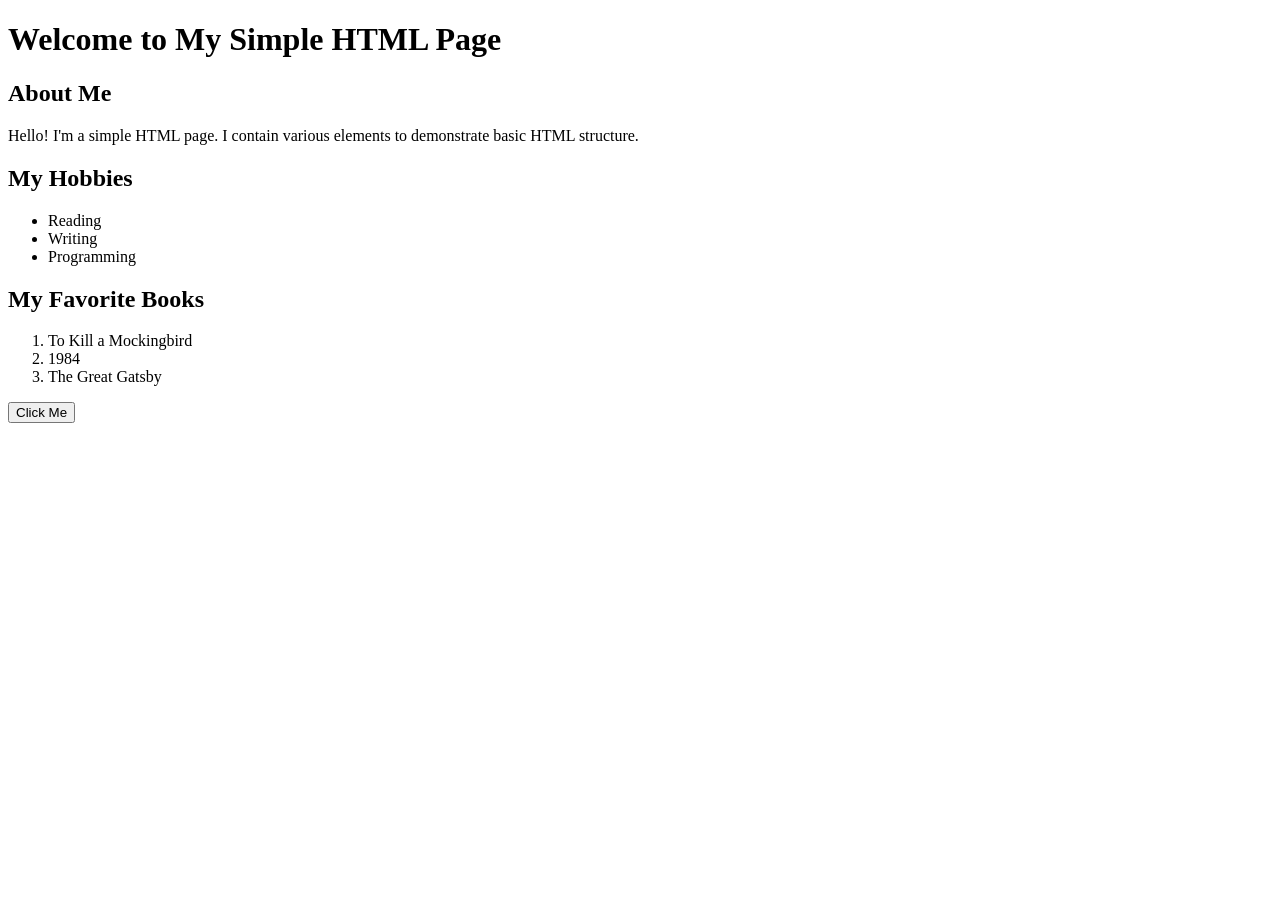
<file: lb12/index.html>
<!DOCTYPE html>
<html lang="en">
  <head>
    <meta charset="UTF-8" />
    <meta name="viewport" content="width=device-width, initial-scale=1.0" />
    <title>Simple HTML Page</title>
  </head>
  <body>
    <h1>Welcome to My Simple HTML Page</h1>

    <div id="div1">
      <h2>About Me</h2>
      <p>
        Hello! I'm a simple HTML page. I contain various elements to demonstrate
        basic HTML structure.
      </p>
    </div>
    <div>
      <h2>My Hobbies</h2>
      <ul>
        <li>Reading</li>
        <li>Writing</li>
        <li>Programming</li>
      </ul>
    </div>
    <div>
      <h2>My Favorite Books</h2>
      <ol>
        <li>To Kill a Mockingbird</li>
        <li>1984</li>
        <li>The Great Gatsby</li>
      </ol>
    </div>
    <button onclick="clickHandler()">Click Me</button>
    <script src="script.js"></script>
  </body>
</html>
</file>
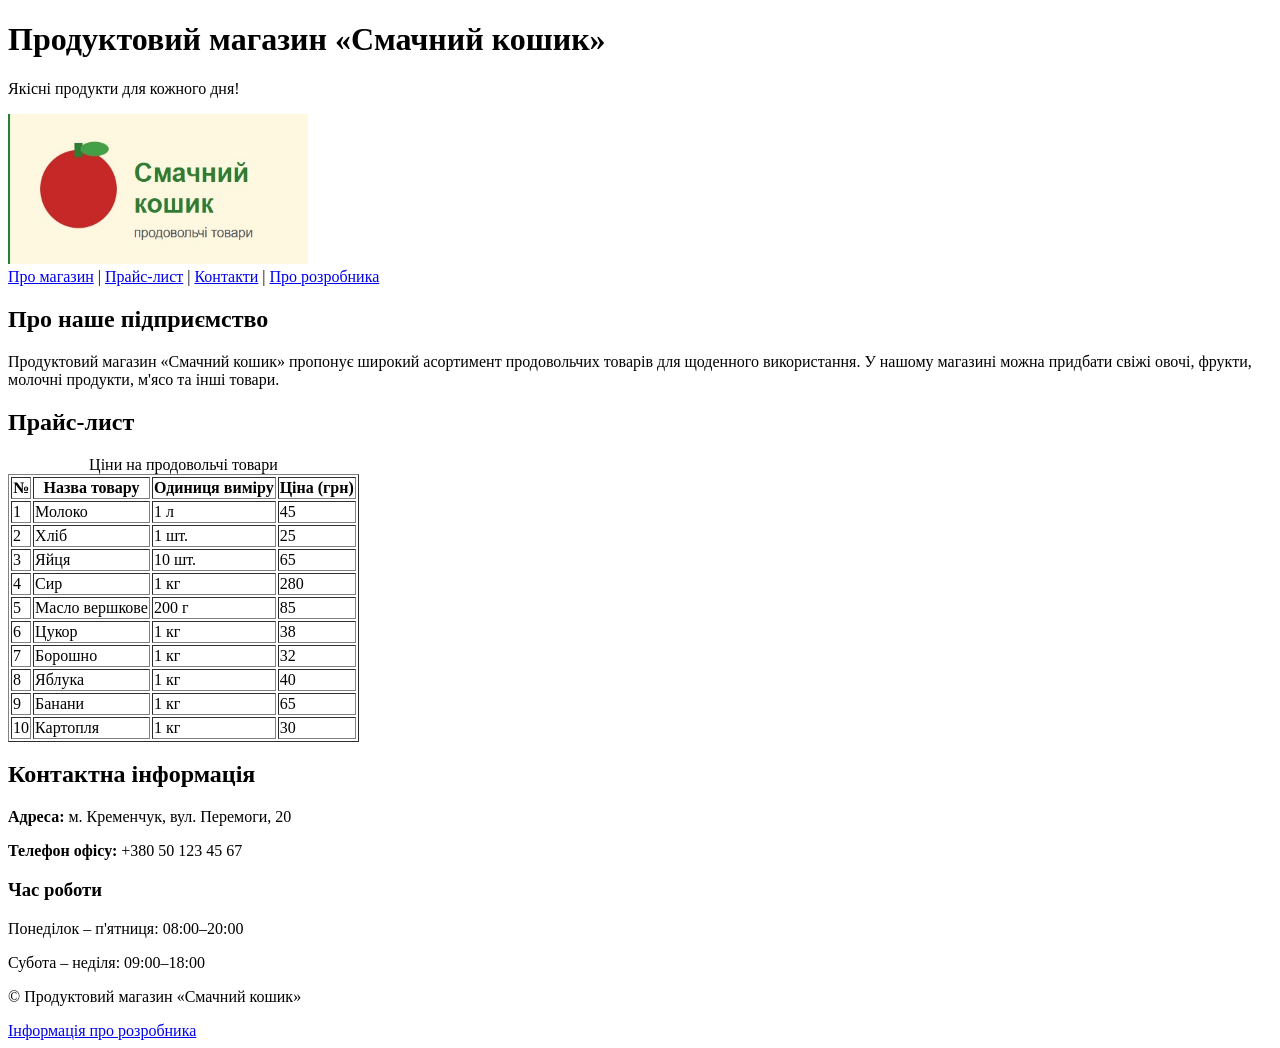
<file: lb5/index.html>
<!DOCTYPE html>
<html lang="uk">
<head>
    <meta charset="UTF-8">
    <title>Продуктовий магазин</title>
</head>
<body>
    <header>
        <h1>Продуктовий магазин «Смачний кошик»</h1>
        <p>Якісні продукти для кожного дня!</p>
        <a href="index.html">
            <img src="logo.jpg" width="300" height="150">
        <nav>
            <a href="#about">Про магазин</a> |
            <a href="#price">Прайс-лист</a> |
            <a href="#contacts">Контакти</a> |
            <a href="author.html">Про розробника</a>
        </nav>
    </header>
    <main>
        <section id="about">
            <h2>Про наше підприємство</h2>
            <p>
                Продуктовий магазин «Смачний кошик» пропонує широкий асортимент
                продовольчих товарів для щоденного використання.
                У нашому магазині можна придбати свіжі овочі,
                фрукти, молочні продукти, м'ясо та інші товари.
            </p>
        </section>
        <section id="price">
            <h2>Прайс-лист</h2>
            <table border="1">
                <caption>Ціни на продовольчі товари</caption>
                <thead>
                    <tr>
                        <th>№</th>
                        <th>Назва товару</th>
                        <th>Одиниця виміру</th>
                        <th>Ціна (грн)</th>
                    </tr>
                </thead>
                <tbody>
                    <tr>
                        <td>1</td>
                        <td>Молоко</td>
                        <td>1 л</td>
                        <td>45</td>
                    </tr>
                    <tr>
                        <td>2</td>
                        <td>Хліб</td>
                        <td>1 шт.</td>
                        <td>25</td>
                    </tr>
                    <tr>
                        <td>3</td>
                        <td>Яйця</td>
                        <td>10 шт.</td>
                        <td>65</td>
                    </tr>
                    <tr>
                        <td>4</td>
                        <td>Сир</td>
                        <td>1 кг</td>
                        <td>280</td>
                    </tr>
                    <tr>
                        <td>5</td>
                        <td>Масло вершкове</td>
                        <td>200 г</td>
                        <td>85</td>
                    </tr>
                    <tr>
                        <td>6</td>
                        <td>Цукор</td>
                        <td>1 кг</td>
                        <td>38</td>
                    </tr>
                    <tr>
                        <td>7</td>
                        <td>Борошно</td>
                        <td>1 кг</td>
                        <td>32</td>
                    </tr>
                    <tr>
                        <td>8</td>
                        <td>Яблука</td>
                        <td>1 кг</td>
                        <td>40</td>
                    </tr>
                    <tr>
                        <td>9</td>
                        <td>Банани</td>
                        <td>1 кг</td>
                        <td>65</td>
                    </tr>
                    <tr>
                        <td>10</td>
                        <td>Картопля</td>
                        <td>1 кг</td>
                        <td>30</td>
                    </tr>
                </tbody>
            </table>
        </section>
        <section id="contacts">
            <h2>Контактна інформація</h2>
            <p><strong>Адреса:</strong> м. Кременчук, вул. Перемоги, 20</p>
            <p><strong>Телефон офісу:</strong> +380 50 123 45 67</p>
            <h3>Час роботи</h3>
            <p>Понеділок – п'ятниця: 08:00–20:00</p>
            <p>Субота – неділя: 09:00–18:00</p>
        </section>
    </main>
    <footer>
        <p>© Продуктовий магазин «Смачний кошик»</p>
        <a href="author.html">Інформація про розробника</a>
    </footer>
</body>
</html>
</file>
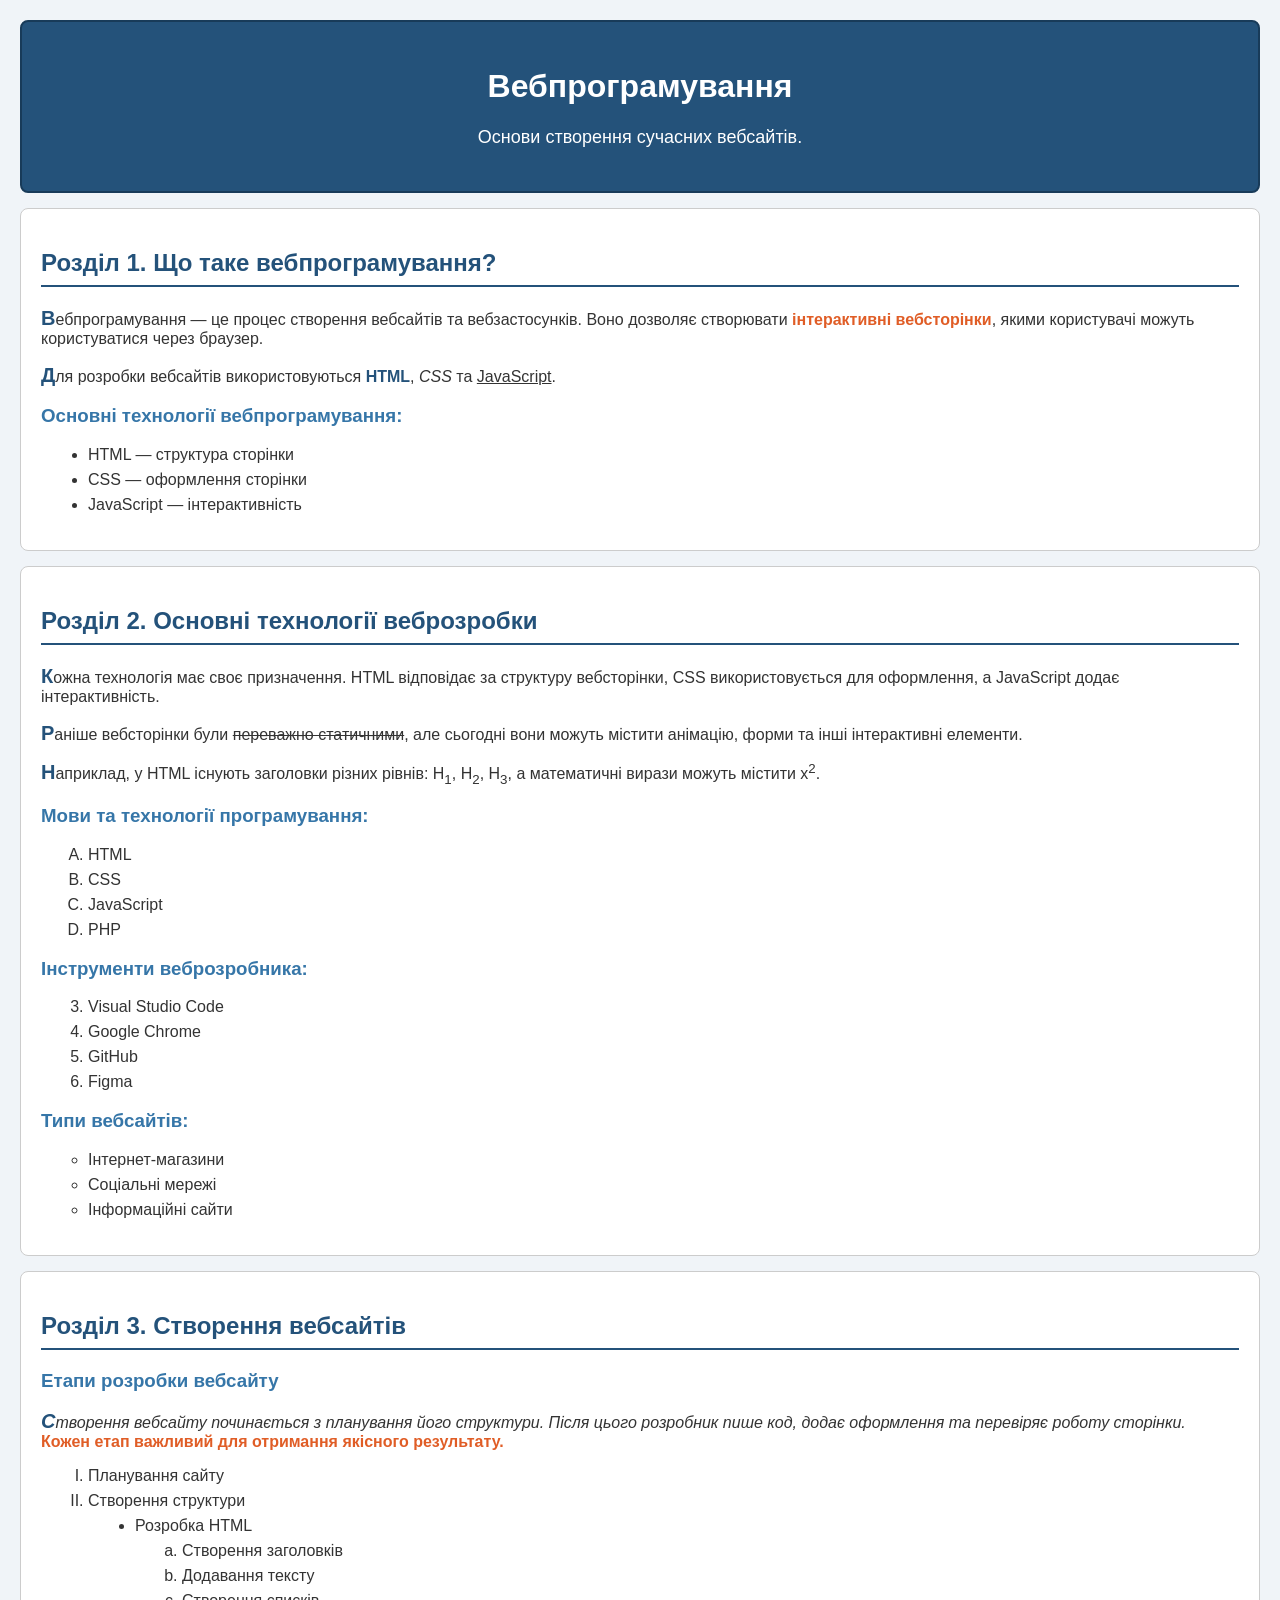
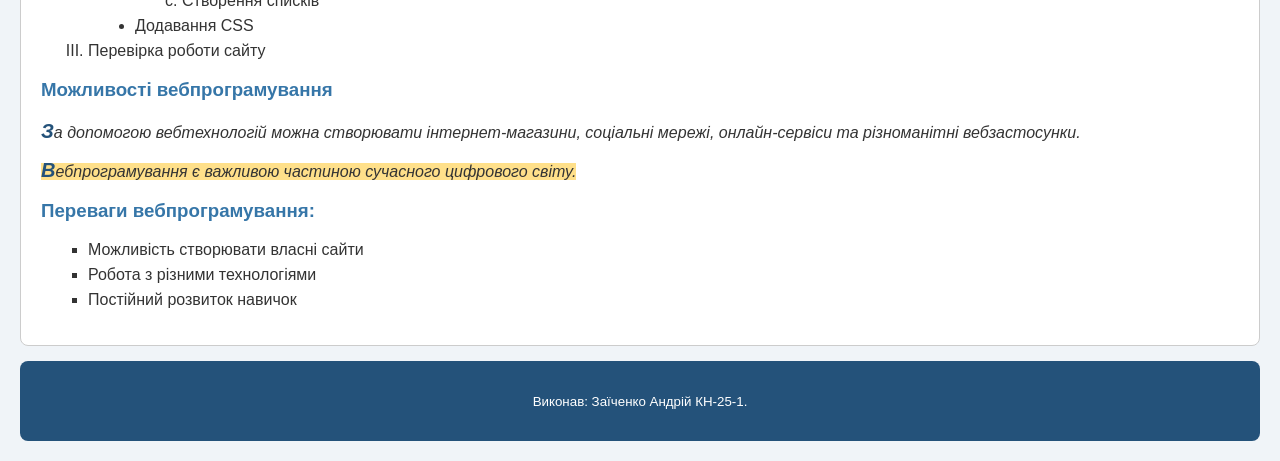
<file: lb6/index.html>
<!DOCTYPE html>
<html lang="uk">
<head>
    <meta charset="UTF-8">
    <title>Документ HTML5</title>
    <link rel="stylesheet" type="text/css" href="styles.css">
    <style>
        h1 {
            color: #ffffff;
        }
        header p {
            font-size: 18px;
        }
    </style>
</head>
<body>
    <header id="header" style="border: 2px solid #183b59;">
        <h1>Вебпрограмування</h1>
        <p>Основи створення сучасних вебсайтів.</p>
    </header>
    <main>
        <div>
            <section>
                <h2>Розділ 1. Що таке вебпрограмування?</h2>
                <p>
                    Вебпрограмування — це процес створення вебсайтів
                    та вебзастосунків. Воно дозволяє створювати
                    <span>інтерактивні вебсторінки</span>,
                    якими користувачі можуть користуватися через браузер.
                </p>
                <p>
                    Для розробки вебсайтів використовуються
                    <b>HTML</b>, <i>CSS</i> та <u>JavaScript</u>.
                </p>
                <h3>Основні технології вебпрограмування:</h3>
                <ul>
                    <li>HTML — структура сторінки</li>
                    <li>CSS — оформлення сторінки</li>
                    <li>JavaScript — інтерактивність</li>
                </ul>
            </section>
        </div>
        <div>
            <section>
                <h2>Розділ 2. Основні технології веброзробки</h2>
                <p>
                    Кожна технологія має своє призначення.
                    HTML відповідає за структуру вебсторінки,
                    CSS використовується для оформлення,
                    а JavaScript додає інтерактивність.
                </p>
                <p>
                    Раніше вебсторінки були <del>переважно статичними</del>,
                    але сьогодні вони можуть містити анімацію,
                    форми та інші інтерактивні елементи.
                </p>
                <p>
                    Наприклад, у HTML існують заголовки різних рівнів:
                    H<sub>1</sub>, H<sub>2</sub>, H<sub>3</sub>,
                    а математичні вирази можуть містити x<sup>2</sup>.
                </p>
                <h3>Мови та технології програмування:</h3>
                <ol type="A">
                    <li>HTML</li>
                    <li>CSS</li>
                    <li>JavaScript</li>
                    <li>PHP</li>
                </ol>
                <h3>Інструменти веброзробника:</h3>
                <ol class="decimal-list" start="3">
                    <li>Visual Studio Code</li>
                    <li>Google Chrome</li>
                    <li>GitHub</li>
                    <li>Figma</li>
                </ol>
                <h3>Типи вебсайтів:</h3>
                <ul class="circle-list">
                    <li>Інтернет-магазини</li>
                    <li>Соціальні мережі</li>
                    <li>Інформаційні сайти</li>
                </ul>
            </section>
        </div>
        <div>
            <section>
                <h2>Розділ 3. Створення вебсайтів</h2>
                <article>
                    <h3>Етапи розробки вебсайту</h3>
                    <p>
                        Створення вебсайту починається з планування
                        його структури. Після цього розробник пише код,
                        додає оформлення та перевіряє роботу сторінки.
                        <strong>Кожен етап важливий для отримання якісного результату.</strong>
                    </p>
                    <ol class="roman-list">
                        <li>Планування сайту</li>
                        <li>Створення структури
                            <ul class="disc-list">
                                <li>Розробка HTML
                                    <ol class="alpha-list">
                                        <li>Створення заголовків</li>
                                        <li>Додавання тексту</li>
                                        <li>Створення списків</li>
                                    </ol>
                                </li>
                                <li>Додавання CSS</li>
                            </ul>
                        </li>
                        <li>Перевірка роботи сайту</li>
                    </ol>
                </article>
                <article>
                    <h3>Можливості вебпрограмування</h3>
                    <p>
                        За допомогою вебтехнологій можна створювати
                        інтернет-магазини, соціальні мережі,
                        онлайн-сервіси та
                        <em>різноманітні вебзастосунки</em>.
                    </p>
                    <p>
                        <mark>Вебпрограмування є важливою частиною сучасного цифрового світу.</mark>
                    </p>
                    <h3>Переваги вебпрограмування:</h3>
                    <ul class="square-list">
                        <li>Можливість створювати власні сайти</li>
                        <li>Робота з різними технологіями</li>
                        <li>Постійний розвиток навичок</li>
                    </ul>
                </article>
            </section>
        </div>
    </main>
    <footer>
        <p>
            <small>Виконав: Заїченко Андрій КН-25-1.</small>
        </p>
    </footer>
</body>
</html>
</file>
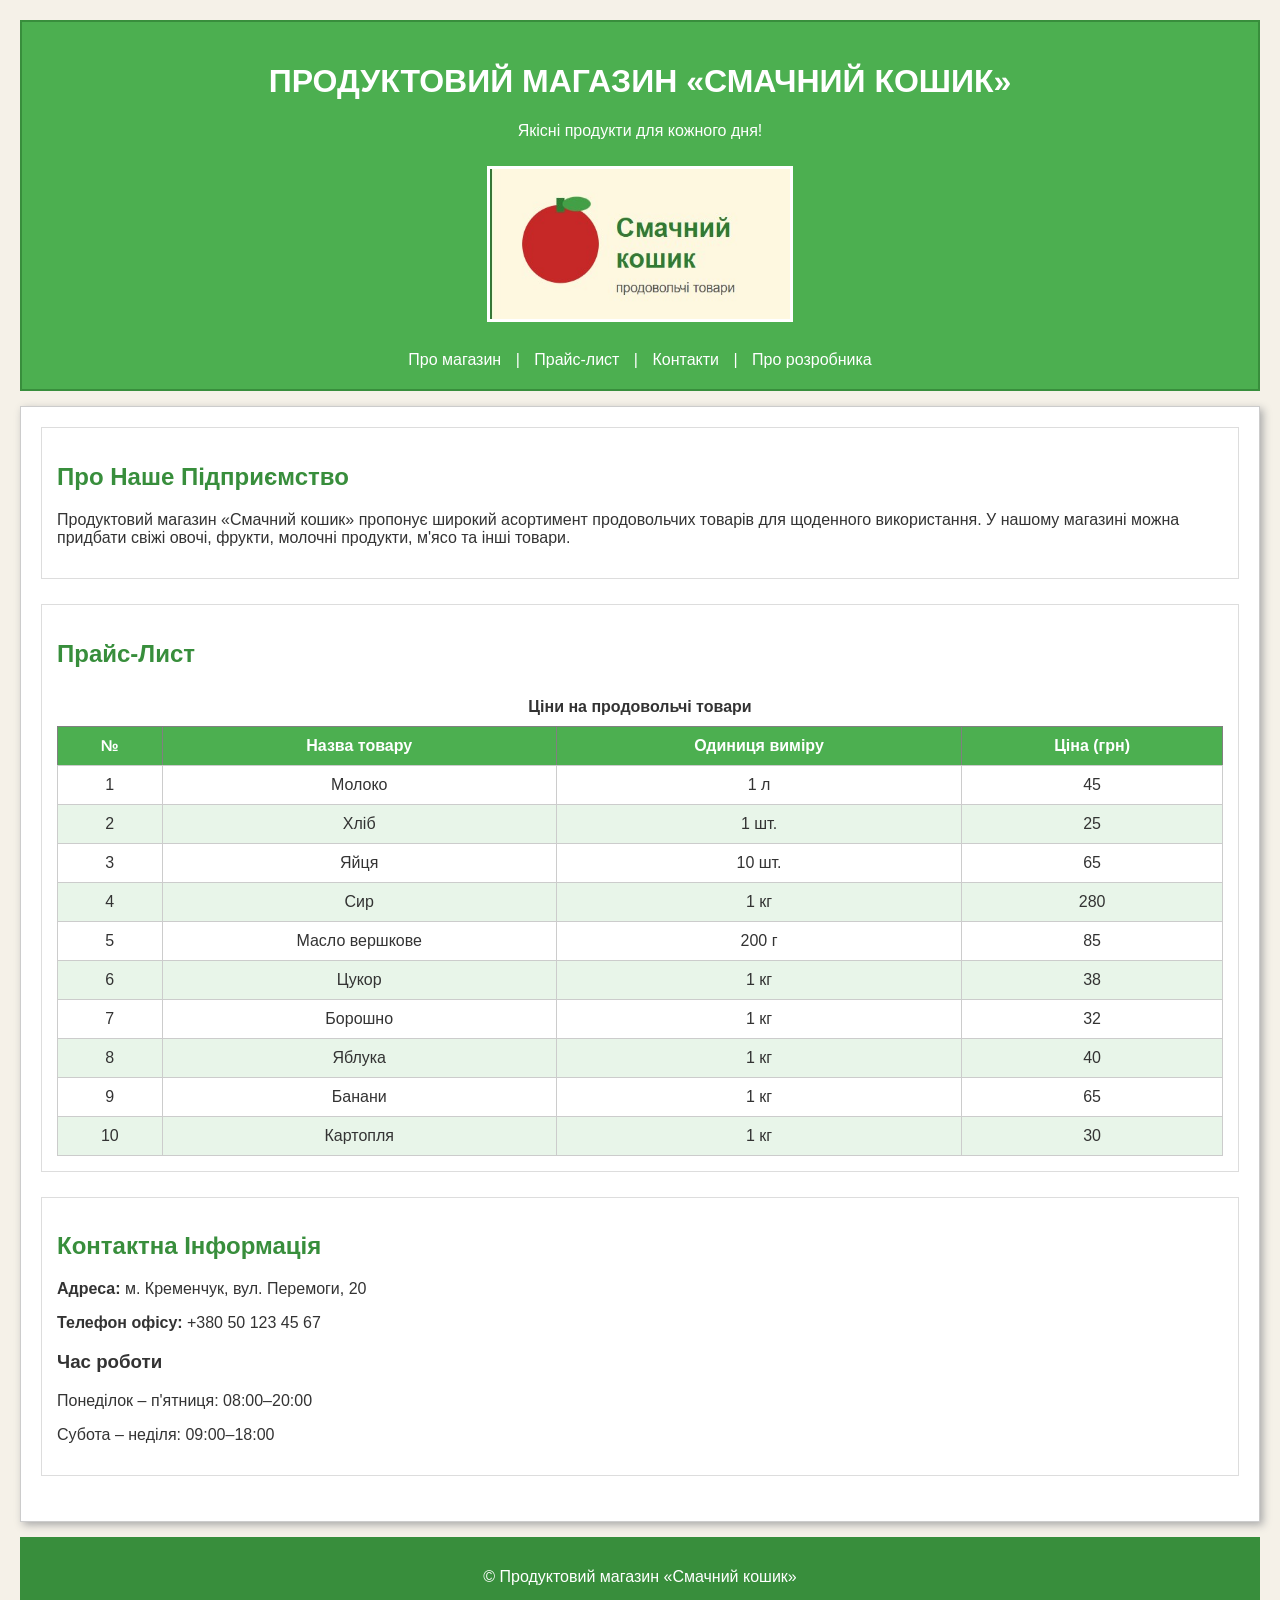
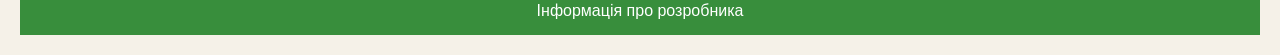
<file: lb7/index.html>
<!DOCTYPE html>
<html lang="uk">
<head>
    <meta charset="UTF-8">
    <title>Продуктовий магазин</title>
    <link rel="stylesheet" href="style.css">
</head>
<body>
    <header>
        <h1>Продуктовий магазин «Смачний кошик»</h1>
        <p>Якісні продукти для кожного дня!</p>
        <a href="index.html">
            <img src="logo.jpg" width="300" height="150" alt="Логотип магазину">
        </a>
        <nav>
            <a href="#about">Про магазин</a> |
            <a href="#price">Прайс-лист</a> |
            <a href="#contacts">Контакти</a> |
            <a href="author.html">Про розробника</a>
        </nav>
    </header>
    <main>
        <section id="about">
            <h2>Про наше підприємство</h2>
            <p>
                Продуктовий магазин «Смачний кошик» пропонує широкий асортимент
                продовольчих товарів для щоденного використання.
                У нашому магазині можна придбати свіжі овочі,
                фрукти, молочні продукти, м'ясо та інші товари.
            </p>
        </section>
        <section id="price">
            <h2>Прайс-лист</h2>
            <table border="1">
                <caption>Ціни на продовольчі товари</caption>
                <thead>
                    <tr>
                        <th>№</th>
                        <th>Назва товару</th>
                        <th>Одиниця виміру</th>
                        <th>Ціна (грн)</th>
                    </tr>
                </thead>
                <tbody>
                    <tr><td>1</td><td>Молоко</td><td>1 л</td><td>45</td></tr>
                    <tr><td>2</td><td>Хліб</td><td>1 шт.</td><td>25</td></tr>
                    <tr><td>3</td><td>Яйця</td><td>10 шт.</td><td>65</td></tr>
                    <tr><td>4</td><td>Сир</td><td>1 кг</td><td>280</td></tr>
                    <tr><td>5</td><td>Масло вершкове</td><td>200 г</td><td>85</td></tr>
                    <tr><td>6</td><td>Цукор</td><td>1 кг</td><td>38</td></tr>
                    <tr><td>7</td><td>Борошно</td><td>1 кг</td><td>32</td></tr>
                    <tr><td>8</td><td>Яблука</td><td>1 кг</td><td>40</td></tr>
                    <tr><td>9</td><td>Банани</td><td>1 кг</td><td>65</td></tr>
                    <tr><td>10</td><td>Картопля</td><td>1 кг</td><td>30</td></tr>
                </tbody>
            </table>
        </section>
        <section id="contacts">
            <h2>Контактна інформація</h2>
            <p><strong>Адреса:</strong> м. Кременчук, вул. Перемоги, 20</p>
            <p><strong>Телефон офісу:</strong> +380 50 123 45 67</p>
            <h3>Час роботи</h3>
            <p>Понеділок – п'ятниця: 08:00–20:00</p>
            <p>Субота – неділя: 09:00–18:00</p>
        </section>
    </main>
    <footer>
        <p>© Продуктовий магазин «Смачний кошик»</p>
        <a href="author.html">Інформація про розробника</a>
    </footer>
</body>
</html>
</file>
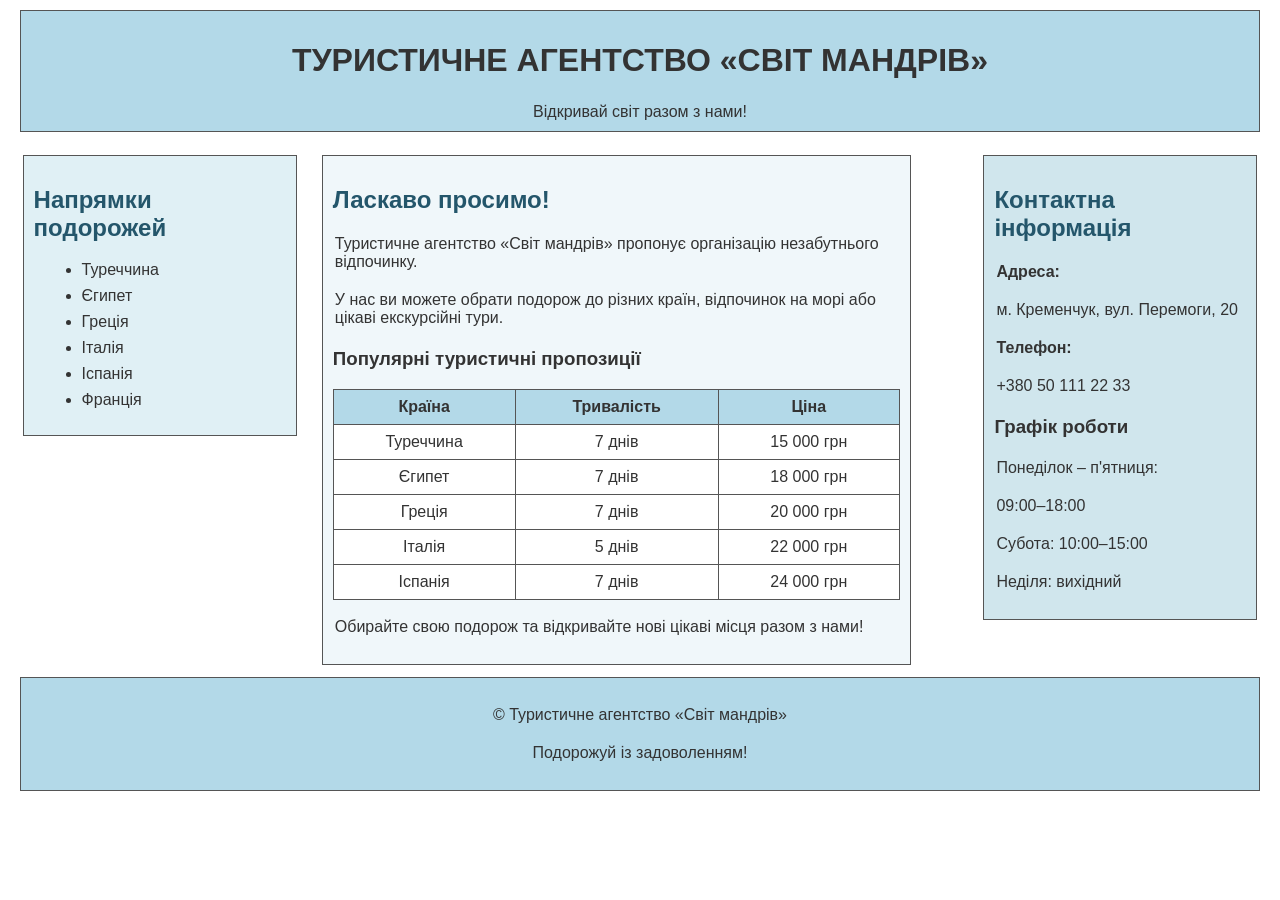
<file: lb8/index.html>
<!DOCTYPE html>
<html lang="uk">
<head>
    <meta charset="UTF-8">
    <title>Туристичне агентство «Світ мандрів»</title>
    <link rel="stylesheet" href="style.css">
</head>
<body>
    <div id="header">
        <h1>Туристичне агентство «Світ мандрів»</h1>
        <p>Відкривай світ разом з нами!</p>
    </div>
    <div id="sidebar-left">
        <h2>Напрямки подорожей</h2>
        <ul>
            <li>Туреччина</li>
            <li>Єгипет</li>
            <li>Греція</li>
            <li>Італія</li>
            <li>Іспанія</li>
            <li>Франція</li>
        </ul>
    </div>
    <div id="main">
        <h2>Ласкаво просимо!</h2>
        <p>
            Туристичне агентство «Світ мандрів» пропонує
            організацію незабутнього відпочинку.
        </p>
        <p>
            У нас ви можете обрати подорож до різних країн,
            відпочинок на морі або цікаві екскурсійні тури.
        </p>
        <h3>Популярні туристичні пропозиції</h3>
        <table>
            <tr>
                <th>Країна</th>
                <th>Тривалість</th>
                <th>Ціна</th>
            </tr>
            <tr>
                <td>Туреччина</td>
                <td>7 днів</td>
                <td>15 000 грн</td>
            </tr>
            <tr>
                <td>Єгипет</td>
                <td>7 днів</td>
                <td>18 000 грн</td>
            </tr>
            <tr>
                <td>Греція</td>
                <td>7 днів</td>
                <td>20 000 грн</td>
            </tr>
            <tr>
                <td>Італія</td>
                <td>5 днів</td>
                <td>22 000 грн</td>
            </tr>
            <tr>
                <td>Іспанія</td>
                <td>7 днів</td>
                <td>24 000 грн</td>
            </tr>
        </table>
        <p>
            Обирайте свою подорож та відкривайте нові
            цікаві місця разом з нами!
        </p>
    </div>
    <div id="sidebar-right">
        <h2>Контактна інформація</h2>
        <p><strong>Адреса:</strong></p>
        <p>м. Кременчук, вул. Перемоги, 20</p>
        <p><strong>Телефон:</strong></p>
        <p>+380 50 111 22 33</p>
        <h3>Графік роботи</h3>
        <p>Понеділок – п'ятниця:</p>
        <p>09:00–18:00</p>
        <p>Субота: 10:00–15:00</p>
        <p>Неділя: вихідний</p>
    </div>
    <div id="footer">
        <p>© Туристичне агентство «Світ мандрів»</p>
        <p>Подорожуй із задоволенням!</p>
    </div>
</body>
</html>
</file>
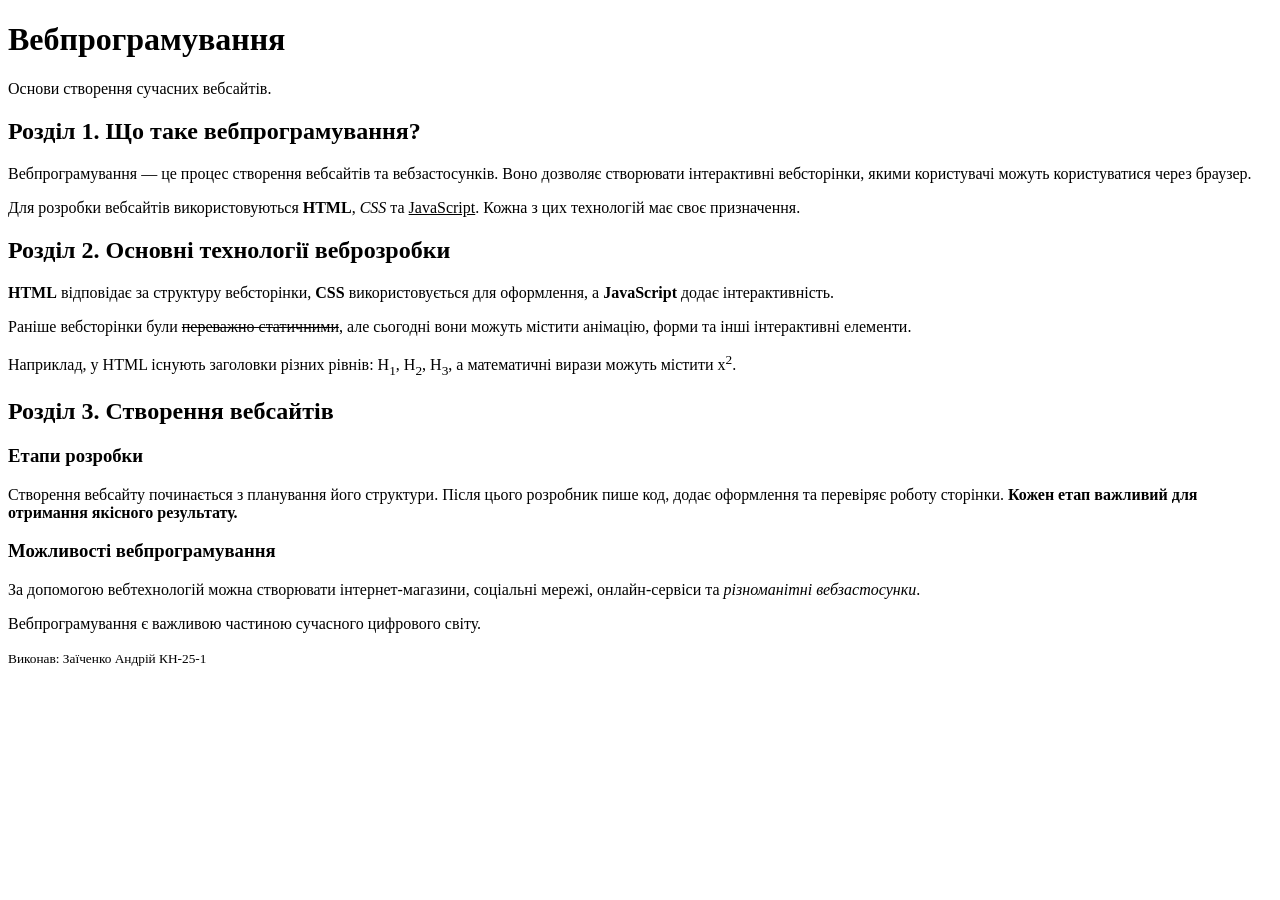
<file: lb1/lb1.html>
<!DOCTYPE html>
<html lang="uk">
<head>
    <meta charset="UTF-8">
    <title>Документ HTML5</title>
</head>
<body>

    <header>
        <h1>Вебпрограмування</h1>
        <p>Основи створення сучасних вебсайтів.</p>
    </header>

    <main>

        <div>
            <section>
                <h2>Розділ 1. Що таке вебпрограмування?</h2>

                <p>
                    Вебпрограмування — це процес створення вебсайтів
                    та вебзастосунків. Воно дозволяє створювати
                    <span>інтерактивні вебсторінки</span>,
                    якими користувачі можуть користуватися через браузер.
                </p>

                <p>
                    Для розробки вебсайтів використовуються
                    <b>HTML</b>, <i>CSS</i> та <u>JavaScript</u>.
                    Кожна з цих технологій має своє призначення.
                </p>
            </section>
        </div>

        <div>
            <section>
                <h2>Розділ 2. Основні технології веброзробки</h2>

                <p>
                    <b>HTML</b> відповідає за структуру вебсторінки,
                    <b>CSS</b> використовується для оформлення,
                    а <b>JavaScript</b> додає інтерактивність.
                </p>

                <p>
                    Раніше вебсторінки були <del>переважно статичними</del>,
                    але сьогодні вони можуть містити анімацію,
                    форми та інші інтерактивні елементи.
                </p>

                <p>
                    Наприклад, у HTML існують заголовки різних рівнів:
                    H<sub>1</sub>, H<sub>2</sub>, H<sub>3</sub>,
                    а математичні вирази можуть містити x<sup>2</sup>.
                </p>
            </section>
        </div>

        <div>
            <section>
                <h2>Розділ 3. Створення вебсайтів</h2>

                <article>
                    <h3>Етапи розробки</h3>

                    <p>
                        Створення вебсайту починається з планування
                        його структури. Після цього розробник пише код,
                        додає оформлення та перевіряє роботу сторінки.
                        <strong>Кожен етап важливий для отримання якісного результату.</strong>
                    </p>
                </article>

                <article>
                    <h3>Можливості вебпрограмування</h3>

                    <p>
                        За допомогою вебтехнологій можна створювати
                        інтернет-магазини, соціальні мережі,
                        онлайн-сервіси та
                        <em>різноманітні вебзастосунки</em>.
                    </p>

                    <p>
                        Вебпрограмування є важливою частиною сучасного цифрового світу.
                    </p>
                </article>
            </section>
        </div>

    </main>

    <footer>
        <p>
            <small>Виконав: Заїченко Андрій КН-25-1</small>
        </p>
    </footer>

</body>
</html>
</file>
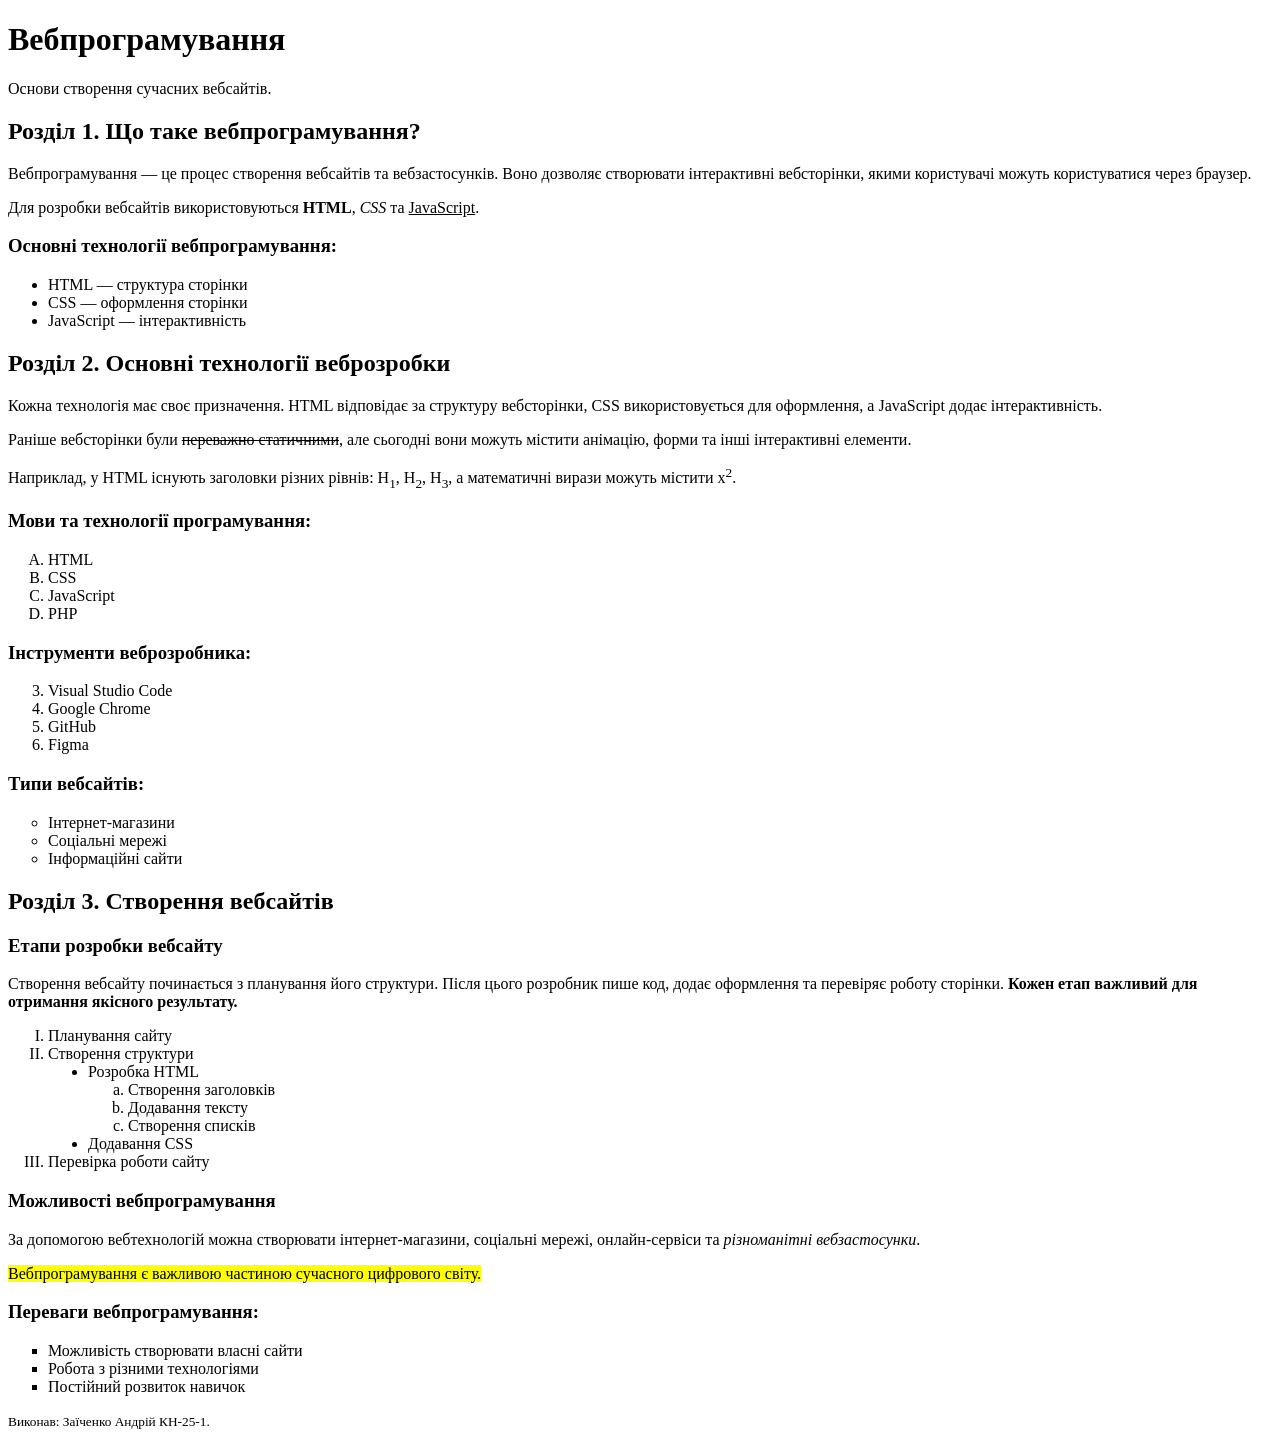
<file: lb2/lb2.html>
<!DOCTYPE html>
<html lang="uk">
<head>
    <meta charset="UTF-8">
    <title>Документ HTML5</title>
</head>
<body>
    <header>
        <h1>Вебпрограмування</h1>
        <p>Основи створення сучасних вебсайтів.</p>
    </header>
    <main>
        <div>
            <section>
                <h2>Розділ 1. Що таке вебпрограмування?</h2>
                <p>
                    Вебпрограмування — це процес створення вебсайтів
                    та вебзастосунків. Воно дозволяє створювати
                    <span>інтерактивні вебсторінки</span>,
                    якими користувачі можуть користуватися через браузер.
                </p>
                <p>
                    Для розробки вебсайтів використовуються
                    <b>HTML</b>, <i>CSS</i> та <u>JavaScript</u>.
                </p>
                <h3>Основні технології вебпрограмування:</h3>
                <ul>
                    <li>HTML — структура сторінки</li>
                    <li>CSS — оформлення сторінки</li>
                    <li>JavaScript — інтерактивність</li>
                </ul>
            </section>
        </div>
        <div>
            <section>
                <h2>Розділ 2. Основні технології веброзробки</h2>
                <p>
                    Кожна технологія має своє призначення.
                    HTML відповідає за структуру вебсторінки,
                    CSS використовується для оформлення,
                    а JavaScript додає інтерактивність.
                </p>
                <p>
                    Раніше вебсторінки були <del>переважно статичними</del>,
                    але сьогодні вони можуть містити анімацію,
                    форми та інші інтерактивні елементи.
                </p>
                <p>
                    Наприклад, у HTML існують заголовки різних рівнів:
                    H<sub>1</sub>, H<sub>2</sub>, H<sub>3</sub>,
                    а математичні вирази можуть містити x<sup>2</sup>.
                </p>
                <h3>Мови та технології програмування:</h3>
                <ol type="A">
                    <li>HTML</li>
                    <li>CSS</li>
                    <li>JavaScript</li>
                    <li>PHP</li>
                </ol>
                <h3>Інструменти веброзробника:</h3>
                <ol style="list-style-type:decimal;" start="3">
                    <li>Visual Studio Code</li>
                    <li>Google Chrome</li>
                    <li>GitHub</li>
                    <li>Figma</li>
                </ol>
                <h3>Типи вебсайтів:</h3>
                <ul style="list-style-type:circle;">
                    <li>Інтернет-магазини</li>
                    <li>Соціальні мережі</li>
                    <li>Інформаційні сайти</li>
                </ul>
            </section>
        </div>
        <div>
            <section>
                <h2>Розділ 3. Створення вебсайтів</h2>
                <article>
                    <h3>Етапи розробки вебсайту</h3>
                    <p>
                        Створення вебсайту починається з планування
                        його структури. Після цього розробник пише код,
                        додає оформлення та перевіряє роботу сторінки.
                        <strong>Кожен етап важливий для отримання якісного результату.</strong>
                    </p>
                    <ol style="list-style-type:upper-roman;">
                        <li>Планування сайту</li>
                        <li>Створення структури
                            <ul style="list-style-type:disc;">
                                <li>Розробка HTML
                                    <ol style="list-style-type:lower-alpha;">
                                        <li>Створення заголовків</li>
                                        <li>Додавання тексту</li>
                                        <li>Створення списків</li>
                                    </ol>
                                </li>
                                <li>Додавання CSS</li>
                            </ul>
                        </li>
                        <li>Перевірка роботи сайту</li>
                    </ol>
                </article>
                <article>
                    <h3>Можливості вебпрограмування</h3>
                    <p>
                        За допомогою вебтехнологій можна створювати
                        інтернет-магазини, соціальні мережі,
                        онлайн-сервіси та
                        <em>різноманітні вебзастосунки</em>.
                    </p>
                    <p>
                        <mark>Вебпрограмування є важливою частиною сучасного цифрового світу.</mark>
                    </p>
                    <h3>Переваги вебпрограмування:</h3>
                    <ul style="list-style-type:square;">
                        <li>Можливість створювати власні сайти</li>
                        <li>Робота з різними технологіями</li>
                        <li>Постійний розвиток навичок</li>
                    </ul>
                </article>
            </section>
        </div>
    </main>
    <footer>
        <p>
            <small>Виконав: Заїченко Андрій КН-25-1.</small>
        </p>
    </footer>
</body>
</html>
</file>
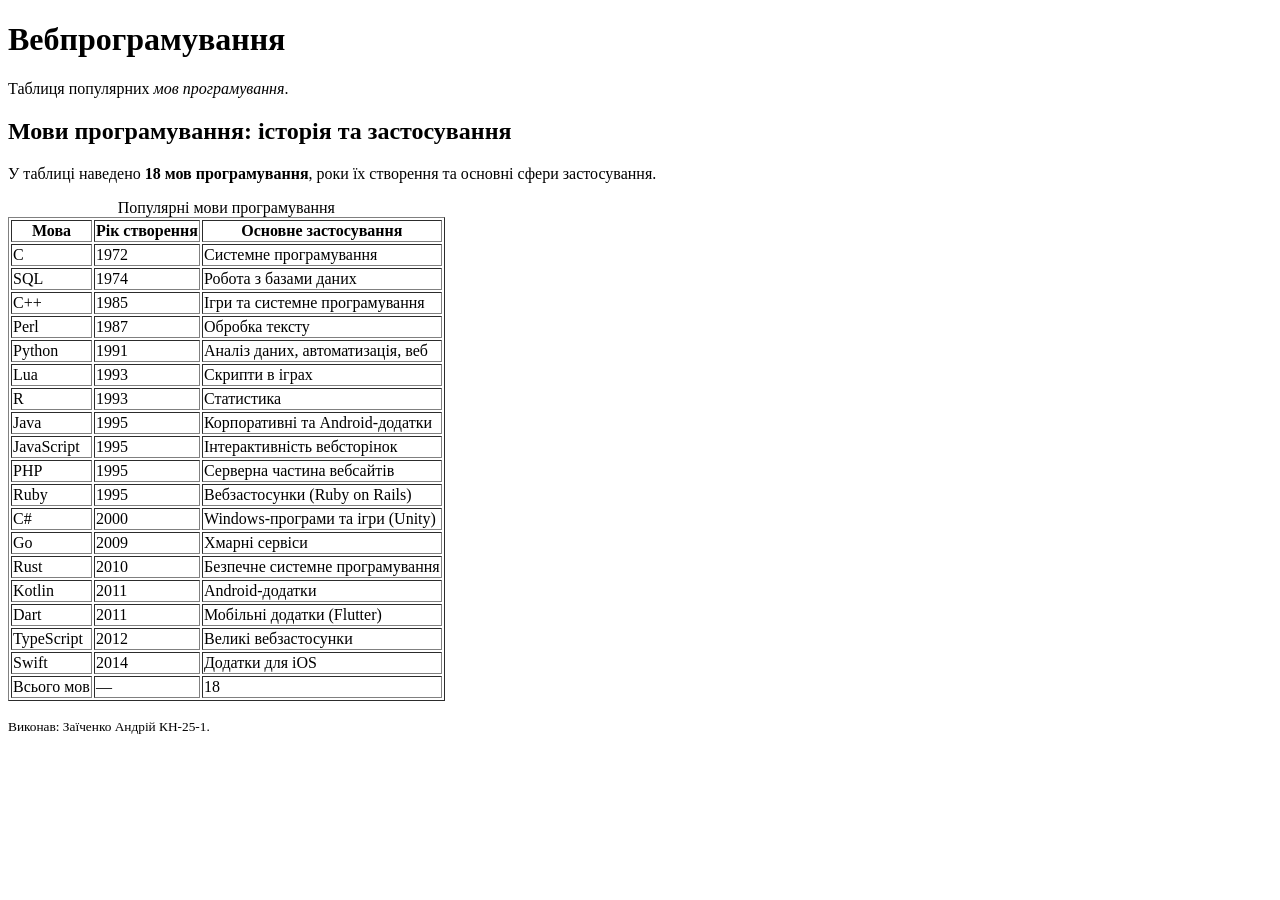
<file: lb3/lb3.html>
<!DOCTYPE html>
<html lang="uk">
<head>
    <meta charset="UTF-8">
    <title>Мови програмування</title>
</head>
<body>

    <header>
        <h1>Вебпрограмування</h1>
        <p>Таблиця популярних <em>мов програмування</em>.</p>
    </header>
    <main>
        <div>
            <section>
                <h2>Мови програмування: історія та застосування</h2>
                <p>
                    У таблиці наведено <strong>18 мов програмування</strong>,
                    роки їх створення та основні сфери застосування.
                </p>
                <table border="1">
                    <caption>Популярні мови програмування</caption>
                    <thead>
                        <tr>
                            <th>Мова</th>
                            <th>Рік створення</th>
                            <th>Основне застосування</th>
                        </tr>
                    </thead>
                    <tbody>
                        <tr>
                            <td>C</td>
                            <td>1972</td>
                            <td>Системне програмування</td>
                        </tr>
                        <tr>
                            <td>SQL</td>
                            <td>1974</td>
                            <td>Робота з базами даних</td>
                        </tr>
                        <tr>
                            <td>C++</td>
                            <td>1985</td>
                            <td>Ігри та системне програмування</td>
                        </tr>
                        <tr>
                            <td>Perl</td>
                            <td>1987</td>
                            <td>Обробка тексту</td>
                        </tr>
                        <tr>
                            <td>Python</td>
                            <td>1991</td>
                            <td>Аналіз даних, автоматизація, веб</td>
                        </tr>
                        <tr>
                            <td>Lua</td>
                            <td>1993</td>
                            <td>Скрипти в іграх</td>
                        </tr>
                        <tr>
                            <td>R</td>
                            <td>1993</td>
                            <td>Статистика</td>
                        </tr>
                        <tr>
                            <td>Java</td>
                            <td>1995</td>
                            <td>Корпоративні та Android-додатки</td>
                        </tr>
                        <tr>
                            <td>JavaScript</td>
                            <td>1995</td>
                            <td>Інтерактивність вебсторінок</td>
                        </tr>
                        <tr>
                            <td>PHP</td>
                            <td>1995</td>
                            <td>Серверна частина вебсайтів</td>
                        </tr>
                        <tr>
                            <td>Ruby</td>
                            <td>1995</td>
                            <td>Вебзастосунки (Ruby on Rails)</td>
                        </tr>
                        <tr>
                            <td>C#</td>
                            <td>2000</td>
                            <td>Windows-програми та ігри (Unity)</td>
                        </tr>
                        <tr>
                            <td>Go</td>
                            <td>2009</td>
                            <td>Хмарні сервіси</td>
                        </tr>
                        <tr>
                            <td>Rust</td>
                            <td>2010</td>
                            <td>Безпечне системне програмування</td>
                        </tr>
                        <tr>
                            <td>Kotlin</td>
                            <td>2011</td>
                            <td>Android-додатки</td>
                        </tr>
                        <tr>
                            <td>Dart</td>
                            <td>2011</td>
                            <td>Мобільні додатки (Flutter)</td>
                        </tr>
                        <tr>
                            <td>TypeScript</td>
                            <td>2012</td>
                            <td>Великі вебзастосунки</td>
                        </tr>
                        <tr>
                            <td>Swift</td>
                            <td>2014</td>
                            <td>Додатки для iOS</td>
                        </tr>
                    </tbody>
                    <tfoot>
                        <tr>
                            <td>Всього мов</td>
                            <td>—</td>
                            <td>18</td>
                        </tr>
                    </tfoot>
                </table>
            </section>
        </div>
    </main>
    <footer>
        <p>
            <small>Виконав: Заїченко Андрій КН-25-1.</small>
        </p>
    </footer>
</body>
</html>
</file>
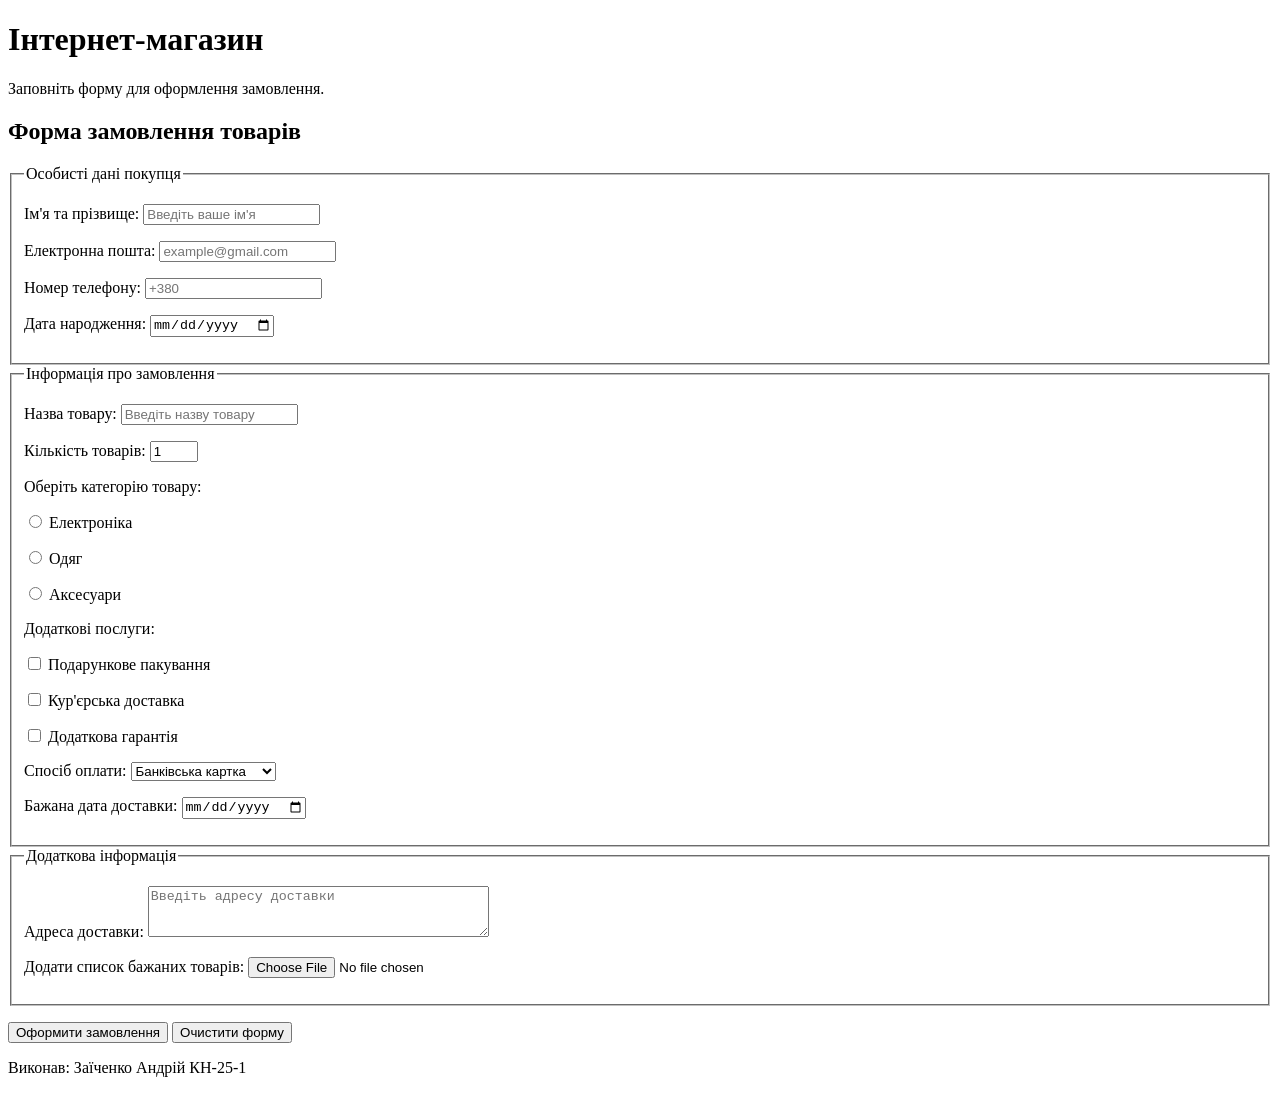
<file: lb4/lb4.html>
<!DOCTYPE html>
<html lang="uk">
<head>
    <meta charset="UTF-8">
    <title>Замовлення товарів</title>
</head>
<body>
    <header>
        <h1>Інтернет-магазин</h1>
        <p>Заповніть форму для оформлення замовлення.</p>
    </header>
    <main>
        <section>
            <h2>Форма замовлення товарів</h2>
            <form action="" method="post">
                <fieldset>
                    <legend>Особисті дані покупця</legend>
                    <p>
                        <label for="fullname">Ім'я та прізвище:</label>
                        <input type="text" id="fullname" name="fullname"
                               placeholder="Введіть ваше ім'я" required>
                    </p>
                    <p>
                        <label for="email">Електронна пошта:</label>
                        <input type="email" id="email" name="email"
                               placeholder="example@gmail.com">
                    </p>
                    <p>
                        <label for="phone">Номер телефону:</label>
                        <input type="tel" id="phone" name="phone"
                               placeholder="+380">
                    </p>
                    <p>
                        <label for="birthday">Дата народження:</label>
                        <input type="date" id="birthday" name="birthday">
                    </p>
                </fieldset>
                <fieldset>
                    <legend>Інформація про замовлення</legend>
                    <p>
                        <label for="product">Назва товару:</label>
                        <input type="text" id="product" name="product"
                               placeholder="Введіть назву товару">
                    </p>
                    <p>
                        <label for="quantity">Кількість товарів:</label>
                        <input type="number" id="quantity" name="quantity"
                               min="1" max="20" value="1">
                    </p>
                    <p>Оберіть категорію товару:</p>
                    <p>
                        <input type="radio" id="electronics" name="category"
                               value="electronics">
                        <label for="electronics">Електроніка</label>
                    </p>
                    <p>
                        <input type="radio" id="clothes" name="category"
                               value="clothes">
                        <label for="clothes">Одяг</label>
                    </p>
                    <p>
                        <input type="radio" id="accessories" name="category"
                               value="accessories">
                        <label for="accessories">Аксесуари</label>
                    </p>
                    <p>Додаткові послуги:</p>
                    <p>
                        <input type="checkbox" id="gift" name="services"
                               value="gift">
                        <label for="gift">Подарункове пакування</label>
                    </p>
                    <p>
                        <input type="checkbox" id="delivery" name="services"
                               value="delivery">
                        <label for="delivery">Кур'єрська доставка</label>
                    </p>
                    <p>
                        <input type="checkbox" id="warranty" name="services"
                               value="warranty">
                        <label for="warranty">Додаткова гарантія</label>
                    </p>
                    <p>
                        <label for="payment">Спосіб оплати:</label>
                        <select id="payment" name="payment">
                            <option value="card">Банківська картка</option>
                            <option value="cash">Готівка</option>
                            <option value="transfer">Переказ на рахунок</option>
                        </select>
                    </p>
                    <p>
                        <label for="date">Бажана дата доставки:</label>
                        <input type="date" id="date" name="date">
                    </p>
                </fieldset>
                <fieldset>
                    <legend>Додаткова інформація</legend>
                    <p>
                        <label for="address">Адреса доставки:</label>
                        <textarea id="address" name="address"
                                  rows="3" cols="40"
                                  placeholder="Введіть адресу доставки"></textarea>
                    </p>
                    <p>
                         <label for="file">Додати список бажаних товарів:</label>
                         <input type="file" id="file" name="file">
                    </p>
                </fieldset>
                <p>
                    <input type="submit" value="Оформити замовлення">
                    <input type="reset" value="Очистити форму">
                </p>
            </form>
        </section>
    </main>
    <footer>
        <p>Виконав: Заїченко Андрій КН-25-1</p>
    </footer>
</body>
</html>
</file>
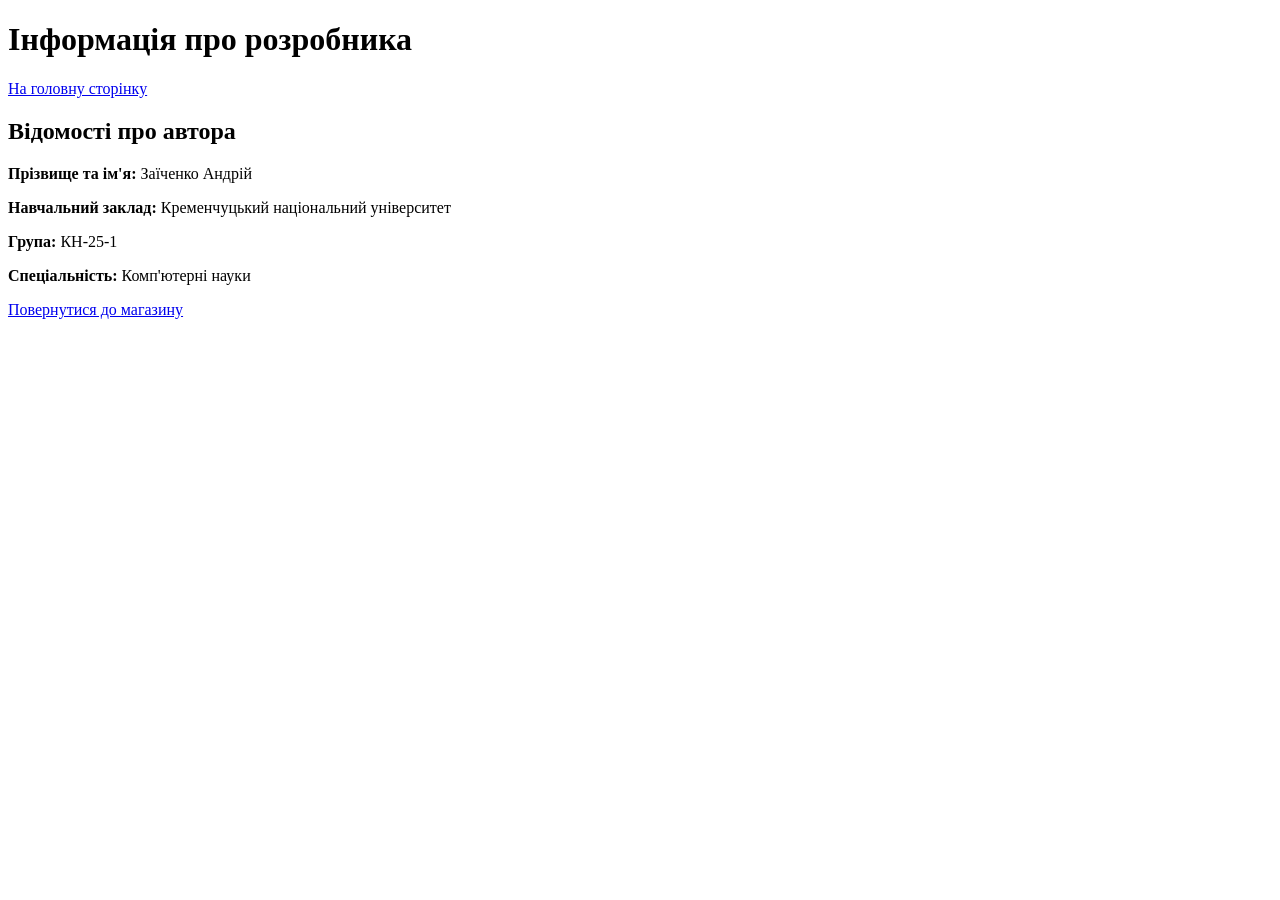
<file: lb5/author.html>
<!DOCTYPE html>
<html lang="uk">
<head>
    <meta charset="UTF-8">
    <title>Про розробника</title>
</head>
<body>
    <header>
        <h1>Інформація про розробника</h1>
        <nav>
            <a href="index.html">На головну сторінку</a>
        </nav>
    </header>
    <main>
        <section>
            <h2>Відомості про автора</h2>
            <p><strong>Прізвище та ім'я:</strong> Заїченко Андрій</p>
            <p><strong>Навчальний заклад:</strong> Кременчуцький національний університет</p>
            <p><strong>Група:</strong> КН-25-1</p>
            <p><strong>Спеціальність:</strong> Комп'ютерні науки</p>
        </section>
    </main>
    <footer>
        <a href="index.html">Повернутися до магазину</a>
    </footer>
</body>
</html>
</file>
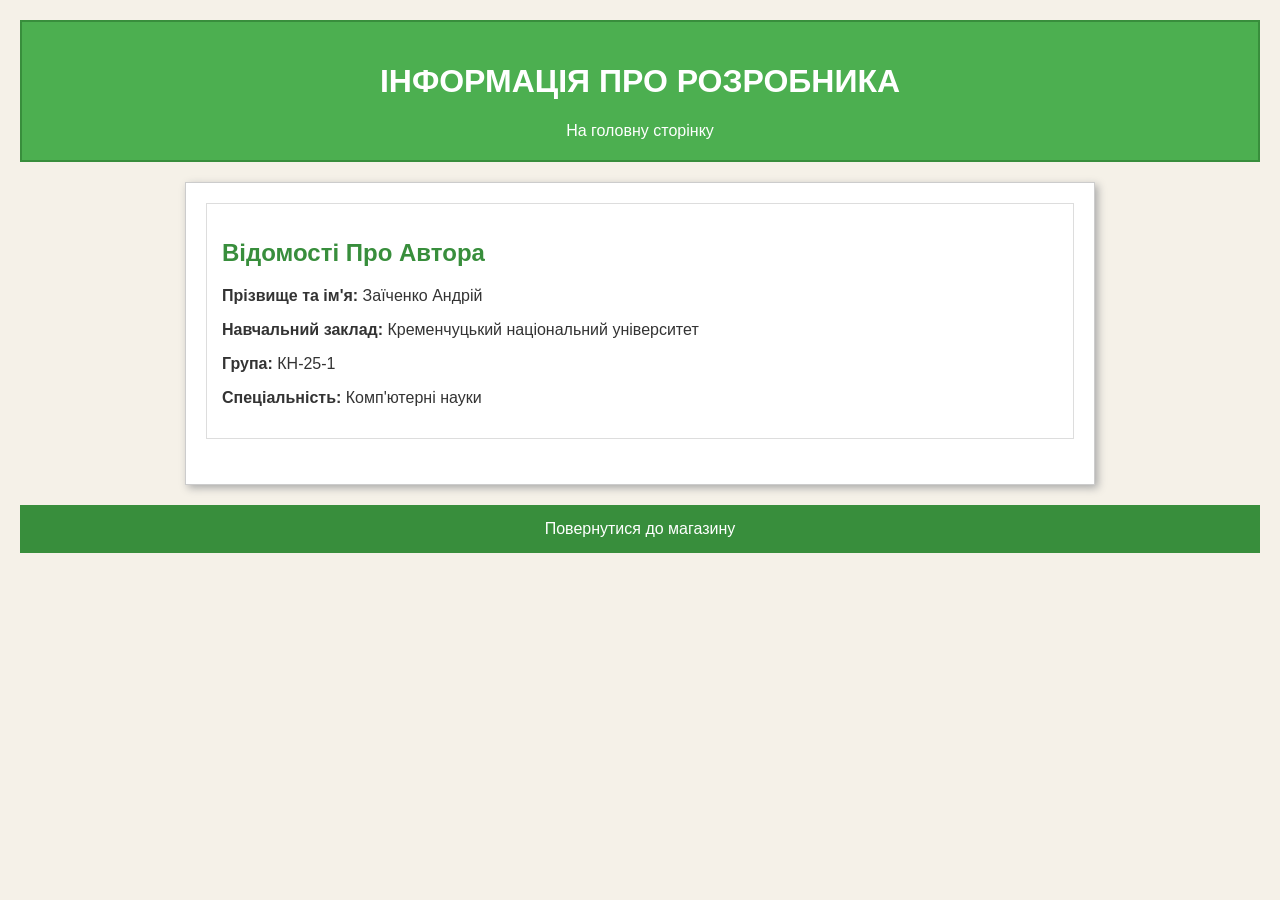
<file: lb7/author.html>
<!DOCTYPE html>
<html lang="uk">
<head>
    <meta charset="UTF-8">
    <title>Про розробника</title>
    <link rel="stylesheet" href="style.css">
</head>
<body>
    <header>
        <h1>Інформація про розробника</h1>
        <nav>
            <a href="index.html">На головну сторінку</a>
        </nav>
    </header>
    <main class="author">
        <section>
            <h2>Відомості про автора</h2>
            <p><strong>Прізвище та ім'я:</strong> Заїченко Андрій</p>
            <p><strong>Навчальний заклад:</strong> Кременчуцький національний університет</p>
            <p><strong>Група:</strong> КН-25-1</p>
            <p><strong>Спеціальність:</strong> Комп'ютерні науки</p>
        </section>
    </main>
    <footer>
        <a href="index.html">Повернутися до магазину</a>
    </footer>
</body>
</html>
</file>
<file: lb6/styles.css>
*{
    box-sizing: border-box;
}
body {
    background-color: #f0f4f8;
    color: #333333;
    font-family: Arial, sans-serif;
    margin: 20px;
}
#header {
    background-color: #24527a;
    color: white;
    text-align: center;
    padding: 25px;
    border-radius: 8px;
}
h2 {
    color: #24527a;
    border-bottom: 2px solid #24527a;
    padding-bottom: 8px;
}
h3 {
    color: #3676a8;
}
main > div {
    background-color: white;
    border: 1px solid #cccccc;
    padding: 20px;
    margin-top: 15px;
    border-radius: 8px;
}
.decimal-list {
    list-style-type: decimal;
}
.circle-list {
    list-style-type: circle;
}
.roman-list {
    list-style-type: upper-roman;
}
.disc-list {
    list-style-type: disc;
}
.alpha-list {
    list-style-type: lower-alpha;
}
.square-list {
    list-style-type: square;
}
span {
    color: #e05d26;
    font-weight: bold;
}
b {
    color: #24527a;
}
strong {
    color: #e05d26;
}
mark {
    background-color: #ffe08a;
    color: #333333;
}
li {
    margin: 7px;
}
section p:hover {
    color: #3676a8;
}
li:focus {
    color: #e05d26;
}
section p::first-letter {
    color: #24527a;
    font-size: 20px;
    font-weight: bold;
}
article p::first-line {
    font-style: italic;
}
::selection {
    background-color: #24527a;
    color: white;
}
footer {
    background-color: #24527a;
    color: white;
    text-align: center;
    padding: 15px;
    margin-top: 15px;
    border-radius: 8px;
}
</file>
<file: lb7/style.css>
body {
    background-color: #f5f1e8;
    color: #333333;
    font-family: Arial, sans-serif;
    margin: 20px;
}
header {
    background-color: #4caf50;
    color: white;
    text-align: center;
    padding: 20px;
    border: 2px solid #388e3c;
}
h1 {
    text-transform: uppercase;
}
nav {
    margin-top: 15px;
}
nav a {
    color: white;
    text-decoration: none;
    margin: 10px;
}
a {
    color: #2e7d32;
}
a:hover {
    text-decoration: underline;
}
header img {
    width: 300px;
    height: 150px;
    border: 3px solid white;
    margin: 10px;
}
main {
    background-color: white;
    padding: 20px;
    margin-top: 15px;
    border: 1px solid #cccccc;
    box-shadow: 3px 3px 8px #aaaaaa;
}
section {
    margin-bottom: 25px;
    padding: 15px;
    border: 1px solid #dddddd;
}
h2 {
    color: #388e3c;
    text-transform: capitalize;
}
table {
    width: 100%;
    border-collapse: collapse;
    background-color: #ffffff;
}
caption {
    font-weight: bold;
    padding: 10px;
}
th {
    background-color: #4caf50;
    color: white;
    padding: 10px;
}
td {
    padding: 10px;
    border: 1px solid #cccccc;
    text-align: center;
}
tbody tr:nth-child(even) {
    background-color: #e8f5e9;
}
footer {
    background-color: #388e3c;
    color: white;
    text-align: center;
    padding: 15px;
    margin-top: 15px;
}
footer a {
    color: white;
    text-decoration: none;
}
.author {
    width: 70%;
    margin: 20px auto;
}
</file>
<file: lb8/style.css>
body {
    margin: 10px;
    background-color: white;
    color: #333333;
    font-family: Arial, sans-serif;
}
#header {
    display: block;
    height: 100px;
    margin: 10px;
    padding: 10px;
    border: 1px solid #555555;
    background-color: #b3d9e8;
    text-align: center;
}
#sidebar-left {
    display: block;
    float: left;
    width: 20%;
    margin: 1%;
    padding: 10px;
    border: 1px solid #555555;
    background-color: #e0f0f5;
}
#main {
    display: block;
    float: left;
    width: 45%;
    margin: 1%;
    padding: 10px;
    border: 1px solid #555555;
    background-color: #f0f7fa;
}
#sidebar-right {
    display: block;
    float: right;
    width: 20%;
    margin: 1%;
    padding: 10px;
    border: 1px solid #555555;
    background-color: #d0e6ed;
}
table {
    width: 100%;
    border-collapse: collapse;
    background-color: white;
}
th {
    background-color: #b3d9e8;
    padding: 8px;
    border: 1px solid #555555;
}
td {
    padding: 8px;
    border: 1px solid #555555;
    text-align: center;
}
#footer {
    display: block;
    clear: both;
    margin: 10px;
    padding: 10px;
    border: 1px solid #555555;
    background-color: #b3d9e8;
    text-align: center;
}
h1 {
    text-transform: uppercase;
}
h2 {
    color: #24566b;
}
li {
    margin: 8px;
}
p {
    padding: 2px;
}
</file>
